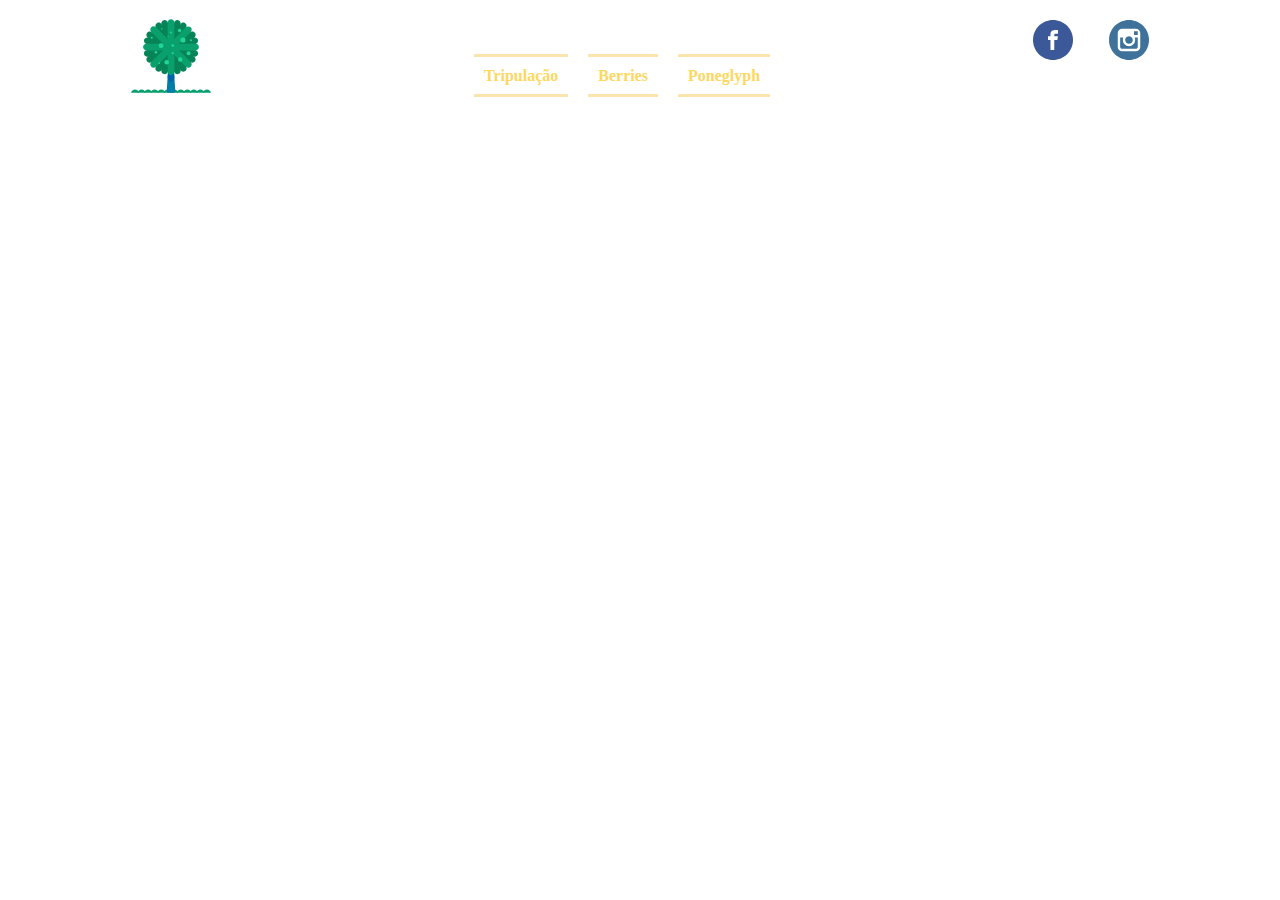
<file: Projeto CSS (incompleto,causa foi crise de ansiedade)/index.html>
<!DOCTYPE html>
<html lang="pt-br">
<head>
    <meta charset="UTF-8">
    <meta http-equiv="X-UA-Compatible" content="IE=edge">
    <meta name="viewport" content="width=device-width, initial-scale=1.0">
    <link rel="stylesheet" href="style.css">
    <title>One Piece</title>
</head>
<body>
    <header>
        <section>
    <img src="image/logoArvore.svg" alt="logo de uma arvore" width="80px">
    <nav>
        <ul>
            <li>Tripulação</li>
            <li>Berries</li>
            <li>Poneglyph</li>
        </ul>
    </nav>
    <div class="redes">
        <img src="image/facebook.svg" alt="logo do facebook" width="40px" height="48px">
        <img src="image/instagram.svg" alt="logo do instagram" width="40px" height="48px">
    </div>
        </section>
    </header>
</body>
</html>
</file>
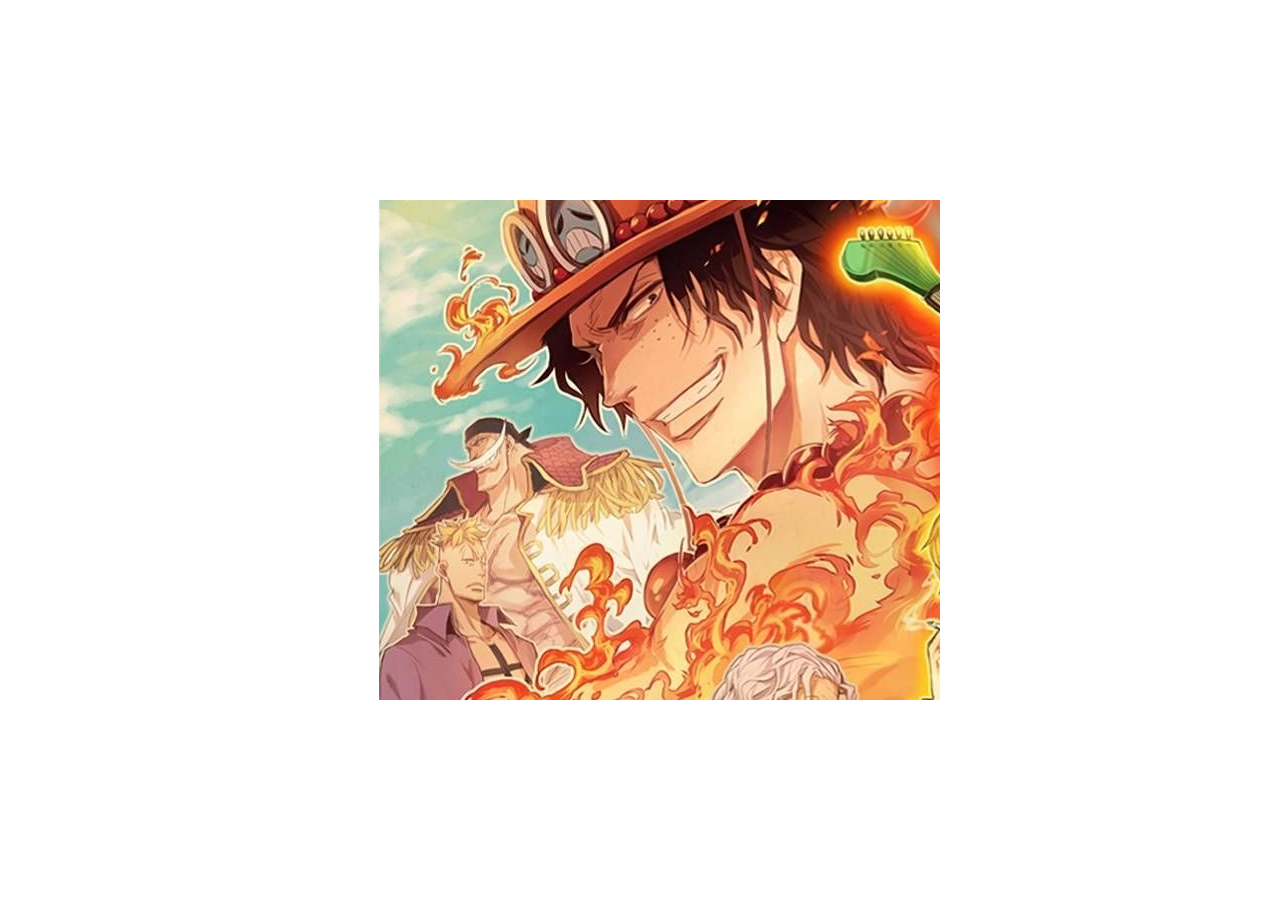
<file: Projeto CSS (incompleto,causa foi crise de ansiedade)/slide.html>
<!DOCTYPE html>
<html lang="pt-br">
<head>
    <meta charset="UTF-8">
    <meta http-equiv="X-UA-Compatible" content="IE=edge">
    <meta name="viewport" content="width=device-width, initial-scale=1.0">
    <link rel="stylesheet" href="style.css">
    <style>
        body{
            height: 100vh;
            display: flex; justify-content: center; align-items: center;
            margin: 0;
            padding: 0;
        }
        .slider{
            width: 600px;
            height: 500px;
            position: absolute;
            overflow: hidden;
        }
        .slides{
            display: flex;
            width: 10%;
        }
    </style>
    <title>Slide</title>
</head>
<body>
    <div class="slider">

        <div class="slides">
           <input type="radio" name="radio-btn" id="radio1">
           <input type="radio" name="radio-btn" id="radio2">
           <input type="radio" name="radio-btn" id="radio3">

           <div class="slide">
                <img src="image/img1.jpg" alt="slide1">
            <div class="slide">
                <img src="image/img2.jpg" alt="slide2">
            <div class="slide">
                    <img src="image/img3.jpg" alt="slide3">
           
        
    </div>
</body>
</html>
</file>
<file: Projeto CSS (incompleto,causa foi crise de ansiedade)/style.css>
*{
    margin: 0;
    padding: 0;
}
header{
    width: 100%;
    margin-top: 16px;
}
section{
    display: flex;
    justify-content: space-around;
}
header nav{
    box-sizing: border-box;
    margin-top: 50.5px;
}
nav ul{list-style: none;}

nav ul li{
    display: inline;
    color: #fcd861;
    font-weight: 600;
    border-top: solid #fae5ae;
    border-bottom: solid #fae5ae;
    padding: 10px;
    cursor: pointer;
    transition: .5s;
}

nav ul li:nth-child(2){
    margin: 0 16px;
}
nav ul li:hover{
background-color: #fcd861;
box-shadow:
0 0 8px #fcd861,
0 0 8px #2a2929,
0 0 10px #fcd861,
0 0 12px #fcd861;
border-radius: 8px;
color: white;
transition: 1s;
}
section div.redes img:nth-child(1){
    margin-right: 32px;
}
</file>
